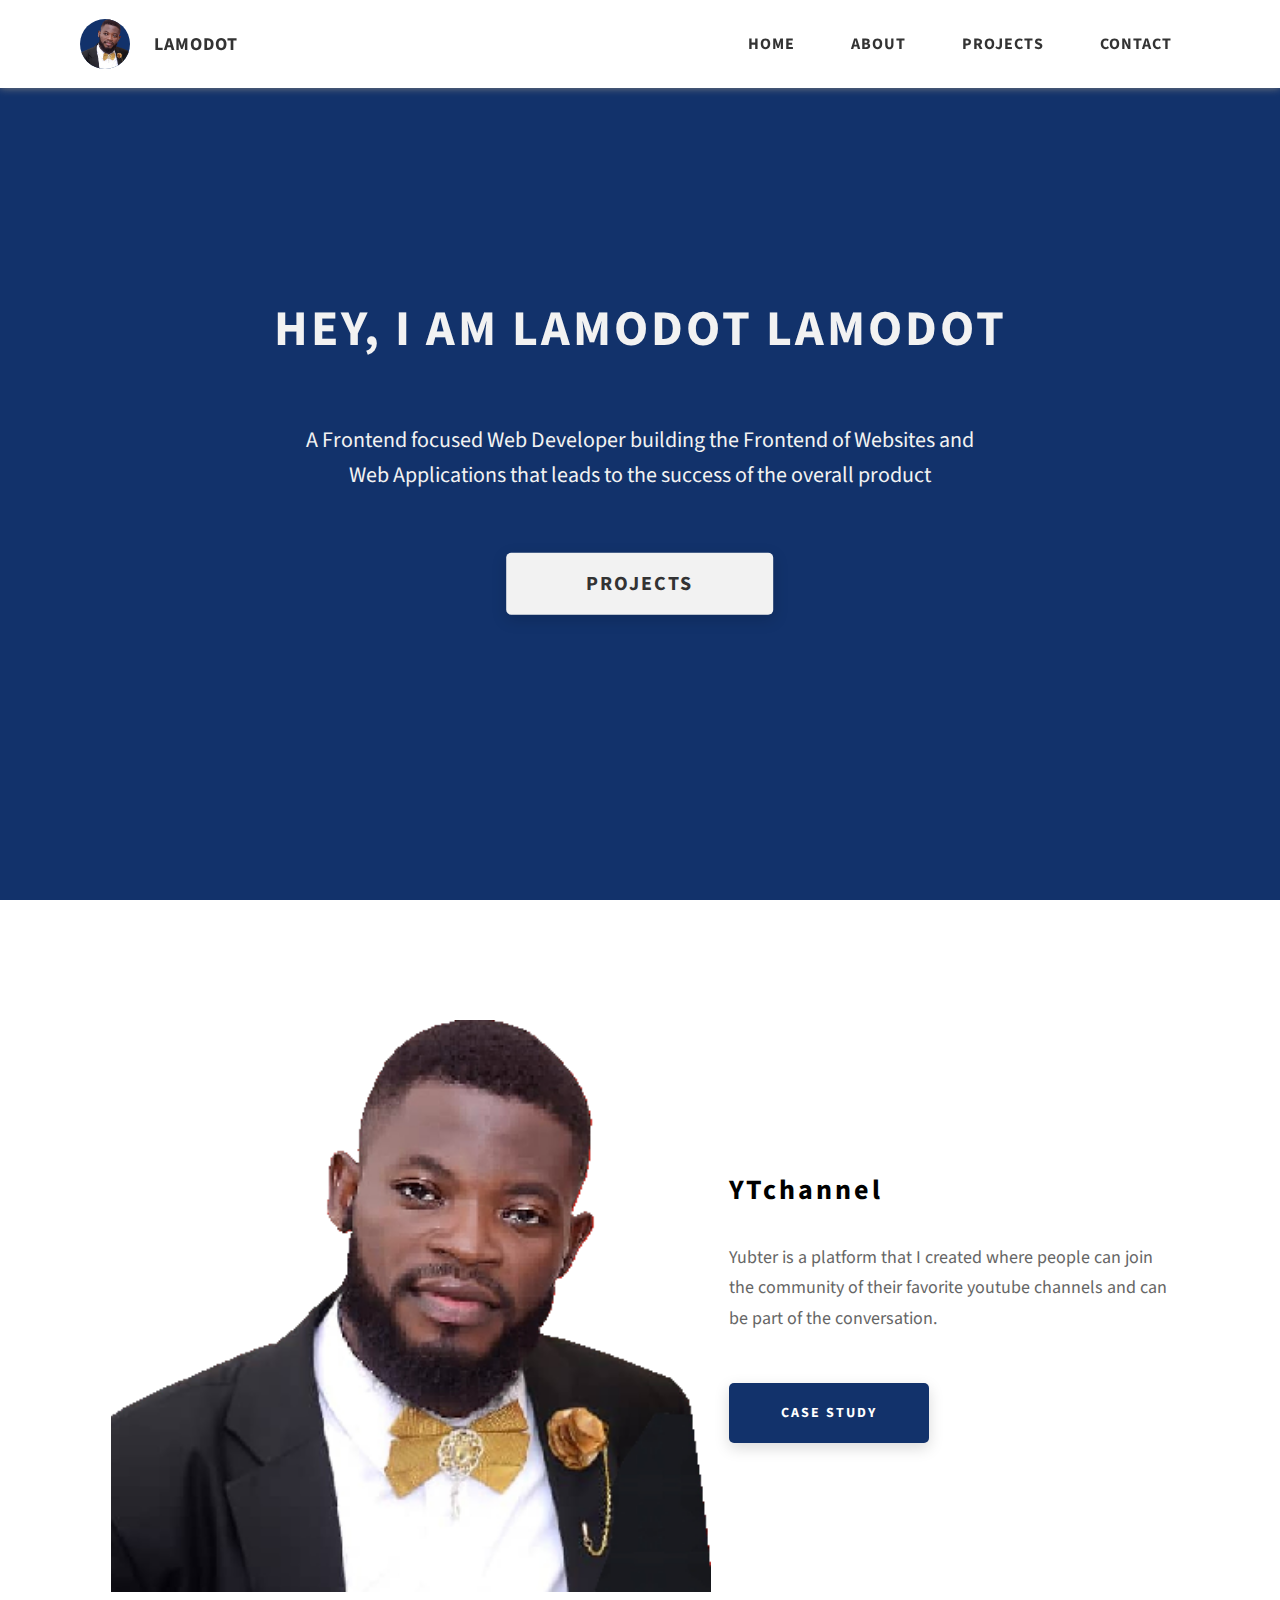
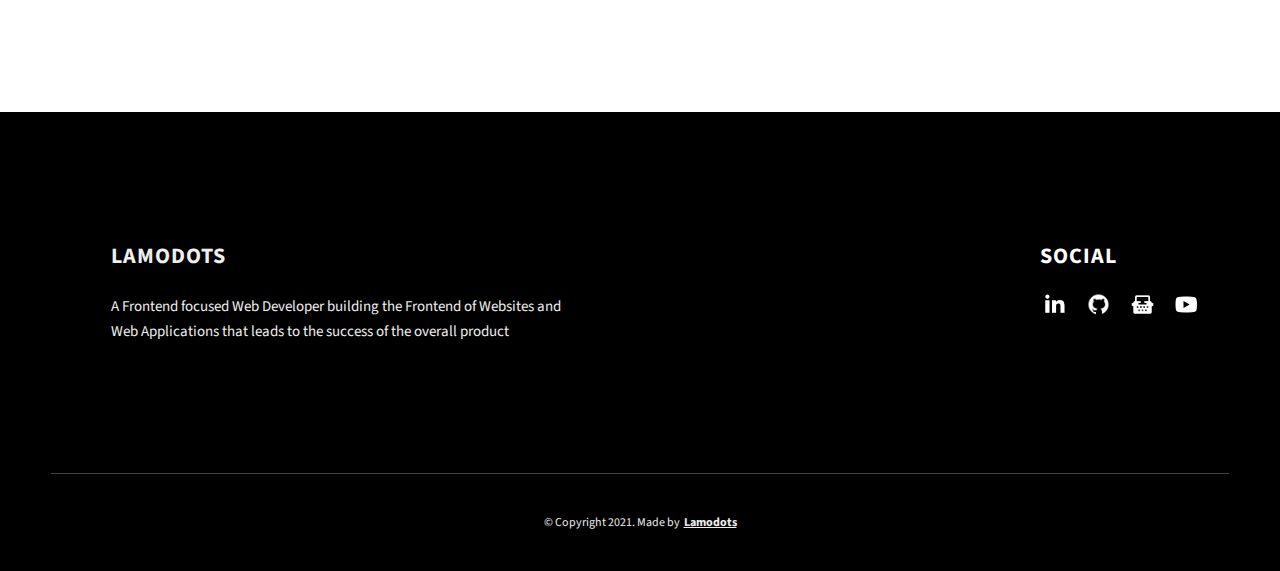
<file: casestudyid=project1.html>
<!DOCTYPE html>
<html lang="en">
<head>
    <meta charset="UTF-8">
    <meta http-equiv="X-UA-Compatible" content="IE=edge">
    <meta name="viewport" content="width=device-width, initial-scale=1.0">
    <meta
      name="description"
      content="A Frontend focused Web Developer building the Frontend of Websites and Web Applications that leads to the success of the overall product"
    />
    <meta name="author" content="Lamodots" />
    <link rel="shortcut icon" href="images/lamodot_favicon.png" type="image/x-icon" />
    <link rel="icon" href="images/lamodot_favicon.png" type="image/x-icon" />
    <link rel="stylesheet" href="css/custom.css">
    <link href="https://fonts.googleapis.com/css2?family=Source+Sans+Pro:wght@400;600;700;900&display=swap" rel="stylesheet">
    
    <title>Lamodots | LamoCodes | Frontend Web Developer</title>
</head>
<body>
        <header id="home">
            <div class="navbar__container">
                <div class="logo__container">
                    <div class="logo__content">
                        <img src="images/lamodot_logo.png">
                    </div>
                    <span>Lamodot</span>        
                    
                </div>
                <div class="header_menu">
                <ul class="nav__links">
                    <li><a href="./#home">Home</a></li>
                    <li><a href="./#about">About</a></li>
                    <li><a href="./#projects">Projects</a></li>
                    <li><a href="./#contact">Contact</a></li>

                </ul>
                <div class="hambuger_container" onclick="smMenu()">
                    <img src="images/ham-menu.svg" alt="hambuger menu open" class="ham__open" id="d-open">
                    <img src="images/ham-menu-close.svg" alt="hambuger menu close" class="ham__close d-none" id="d-close">
                </div>
            </div>
            </div>
            <div class="header__sm__menu" id="smallmenu">
                <div class="header__sm__menu__content">
                    <ul class="header__menu__links">
                        <li><a href="./#home" onclick="smMenu()">Home</a></li>
                        <li><a href="./#about" onclick="smMenu()">About</a></li>
                        <li><a href="./#projects" onclick="smMenu()">Projects</a></li>
                        <li><a href="./#contact" onclick="smMenu()">Contact</a></li>
    
                    </ul>
                </div>
            </div>

        </header>
        <main class="main__section">
                <section class="hero__section">
                  <div class="hero__container">
                      <h1> Hey, i am Lamodot <span class="lam">Lamodot</span></h1>
                      <div class="hero__content">
                          <p>
                            A Frontend focused Web Developer building the Frontend of Websites and Web Applications that leads to the success of the overall product
                          </p>
                          <div class="hero_cta">
                              <a href="/#projects">Projects</a>
                            </div>
                        </div>
                    </div>
                      
                   
                 
                </section>
                
                <section class="my__projects section__scroll" id="projects" >
                    <div class="project__container">
                        
                    <div class="project__content">
                        <div class="project__row">
                            <div class="project__row__img">
                                <img src="images/lamodot_logo.png" alt="" loading="lazy">
                            </div>
                            <div class="project__row__content">
                                <h3>YTchannel</h3>
                                <p>
                                Yubter is a platform that I created where people can join the
                                community of their favorite youtube channels and can be part of the conversation.
                
                                </p>
                                <a href="/project-1" target="_blank" class="case__study_btn">Case Study</a>
                            </div>
                        </div>
                        
                    </div>
                </section>
              
                <footer class="main__footer">
                    <div class="footer__container">
                        <div class="upper__footer">
                            <div class="row-1__upper__footer">
                                <h2>
                                    <span>Social</span>
                                </h2>
                                <div class="upper__footer__content">
                                  <a target="_blank" rel="noreferrer" href="https://linkedin.com/me/lamodots">
                                <img src="images/linkedin-ico.png" alt="Lamodots Linkedin Profile">
                                </a>
                                <a target="_blank" rel="noreferrer" href="https://linkedin.com/me/lamodots">
                                    <img src="images/github-ico.png" alt="Lamodots Linkedin Profile">
                                    </a>  
                                    <a target="_blank" rel="noreferrer" href="https://linkedin.com/me/lamodots">
                                        <img src="images/devTo-ico.png" alt="Lamodots Linkedin Profile">
                                        </a>  
                                        <a target="_blank" rel="noreferrer" href="https://linkedin.com/me/lamodots">
                                <img src="images/youttube-ico.png" alt="Lamodots Linkedin Profile" class="last">
                                </a>    

                                </div>
                            </div>
                            <div class="row-2__upper__footer">
                                <h2>Lamodots</h2>
                                <p>
                                    A Frontend focused Web Developer building the Frontend of Websites
                                    and Web Applications that leads to the success of the overall
                                    product 
                                </p>
                            </div>
                        </div>
                        <div class="lower__footer">
                            &copy; Copyright 2021. Made by <a rel="noreferer" target="_blank" href="https://lamodots.com"> Lamodots</a>
                        </div>

                    </div>
                </footer>
        </main>
        <script>
           function smMenu(){
                var x = document.getElementById("d-close");
                var i = document.getElementById("smallmenu");
                if( i.style.display === "block"  ){
                   i.style.display="none";
                }else{
                    i.style.display="block";
                   
                   
                    i.style.transitionDuration="3s";
                    i.style.transitionDelay="2s"
                    i.style.transitionTimingFunction="easeIn"
                    i.style.transitionProperty="display"
                }
            }
            
        </script>
</body>
</html>
</file>
<file: css/custom.css>
:root{
    --primarycolor:#12326b;
    --secondarycolor:#f2f2f2;
    --buttons: #0091ff;
    --text-color:#ffffff;
    --text-color2:#333;
    --about-section-bg: #fafafa;

    
}
*{
    padding: 0;
    margin: 0;
    box-sizing: border-box;
}
html{
    scroll-behavior: smooth;
    font-family: 'Source Sans Pro', sans-serif;
}
.section__scroll{
    padding: 120px 0;
}
body{
   padding: 0;
   margin: 0;
   box-sizing: border-box; 
   font-family: 'Source Sans Pro', sans-serif;
}
.navbar__container{
    width: 100%;
    max-width: 100%;
    min-width: 100%;
    
    --nav__container_color:#ffffff;
    background-color: var(--nav__container_color);
    box-shadow: 0 0 8px gray;
    position: fixed;
    top: 0;
    z-index: 1000;
    display: flex;
    align-items: center;
    justify-content: space-between;
    padding: 16px 80px;
}
.logo__container{
    display: flex;
    align-items: center;
}
.logo__content{
    background-color: var(--primarycolor);
    width: 50px;
    height: 50px;
    margin-right: 24px;
    object-position: center;
    object-fit: cover;
    border-radius: 50px;
    overflow: hidden;
    color: var(--text-color2);
    cursor: pointer;
}
.logo__content img{
  width: 100%;
  height: 100%;  
  object-fit: cover;
  -o-object-fit: cover;
  object-position: center;
  -o-object-position: center;
  display: block;
}
.logo__container span{
    font-size: 18px;
    text-transform: uppercase;
    font-weight: 700;
    letter-spacing: 1px;
    line-height: 27px;
    color: var(--text-color2);
    transition: color 3s;
}
.logo__container span:hover{
    color: var(--primarycolor);
    cursor: pointer;
}
.nav__links{
    display: flex;
}
.nav__links li{
    list-style: none;
   
}
.nav__links a{
    display: inline-block;
    padding: 16px 28px;
    text-decoration: none;
    font-size: 16px;
    font-weight: 700;
    line-height: 24px;
    letter-spacing: 1px;
    color:var(--text-color2);
    text-transform: uppercase;
    transition: color 3s;
}
.nav__links a:hover{
    color: var(--primarycolor);
}
.hambuger_container , .header__sm__menu {
    display: none;
}
.d-none{
    display: none;
}


.hero__section{
    background-color: var(--primarycolor);
    height: 100vh;
    min-height: 100vh;
    max-height: 100vh;
    position: relative;
    color: var(--secondarycolor);
}
.hero__container{
    position: absolute;
    top: 50%;
    left: 50%;
    transform: translate(-50%,-50%);
    width: 92%;
    max-width: 1440px;
    z-index: 100;
    
   
}
.hero__container h1{
    font-size: 50px;
    font-weight: 700;
    line-height: 90px;
    letter-spacing: 3px;
    
    text-align: center;
    text-transform: uppercase;
}
.hero__container p{
    color: var(--secondarycolor);
    font-size: 22px;
    text-align: center;
    width: 100%;
    line-height: 35.2px;
    font-weight: 400;   
}
.hero__content{
    margin: 48px auto 0 auto;
    width: 60%;
    z-index: 100;    
}
.hero_cta{
    margin-top:60px ;
    text-align: center;
    z-index: 10;   
}
.hero_cta a{
    background-color: var(--secondarycolor);
    color: var(--text-color2);
    text-transform: uppercase;
    text-decoration: none;
    text-align: center;
    letter-spacing: 2px;
    line-height: 30px;
    display: inline-block;
    font-weight: 700;
    border-radius: 5px;
    border: none;
    --box-shadow:rgba(0,0,0,0.15);
    box-shadow:  0 5px 15px var(--box-shadow) ;
    transition: transform .3s;
    padding: 16px 80px;
    font-size: 20px;
    cursor: pointer;
    z-index: 10;    
}
.hero_cta a:hover{
    transform: translateY(-3px);
}
.socials__content{
    position: absolute;
    top: 30%;
    border: 2px solid #eee;
    border-left: 2px solid #eee;
    transform: translate(-50%);
    margin-left:32px;
}
.socials__info{
    width: 60px;
}
.socials__info a{
    width: 100%;
    display: block;
    padding: 12px;
    border-bottom: 1px solid #eee;
    transition: background .3s;
}
.socials__info a:hover{
background-color: #eee;
}
.socials__info img{
    width: 100%;
}
.scroll__container{
    position: absolute;
    bottom: 3%;
    left: 50%;
    transform: translateX(-50%);    
}
.mouse{
    width:25px;
    height: 40px;
    border:2px solid #eee;
    border-radius: 60px;
    overflow: hidden;
    position: relative;
    }
.mouse::before{
    content: "";
    width:5px;
    height: 5px;
    background-color: #eee;
    position:absolute;
    top: 7px;
    left:50%;
    transform: translateX(-50%);
    border-radius: 50%;
    opacity: 1;
    animation:  wheel 1.3s infinite;
    -webkit-animation: wheel 1.3s infinite;
}
@keyframes wheel{
    to{ opacity: 0; top:27px}
}
.bubbles{
    width: 100%;
    display: flex;
    align-items: center;
    justify-content: space-around;
    position: absolute;
    bottom: -70px;
    }
.bubbles img{
    width: 50px;
    animation: bubble 7s linear infinite ;
}
@keyframes bubble{
    0%{ transform: translateY(0);opacity: 0;}
    50%{ opacity: 1;}
    70%{ opacity: 1;}
    100%{ transform: translateY(-80vh);opacity: 0;}
}
.bubbles img:nth-child(1){
    animation-delay: 2s;
}
.bubbles img:nth-child(2){
    animation-delay: 1s;
}
.bubbles img:nth-child(3){
    animation-delay: 3s;
}
.bubbles img:nth-child(4){
    animation-delay: 4.5s;
}
.bubbles img:nth-child(5){
    animation-delay: 5s;
}
.bubbles img:nth-child(6){
    animation-delay: 6s;
}
.bubbles img:nth-child(7){
    animation-delay: 7s;
}


.about__me {
    background-color: var(--about-section-bg);
}
.about__container{
    max-width: 120rem;
    margin:auto ;
    width: 92%;
}
#heading__h2{
margin-bottom: 120px;

}
.heading__ofabout{
    display: block;
    font-size: 38px;
    text-transform: uppercase;
    letter-spacing: 3px;
    text-align: center;
    margin-bottom: 3.5rem;
    position: relative;
}
.heading__ofabout::after{
    content: "";
    position: absolute;
    height: 5px;
    width: 60px;
    background-color: var(--primarycolor);
    left: 50%;
    transform: translateX(-50%);
    top: 65px;
    border-radius: 5px;
}
.heading__wr{
    display: block;
    text-align: center;
    color: #555;
    font-size: 20px;
    font-weight: 500;
    max-width: 800px;
    margin: auto;
    line-height: 36px;
}
.about__content{

/*display:grid;grid-template-columns:1fr 1fr;grid-gap:10rem;*/
display: flex;
justify-content: space-between;
}
.about__content__main{

    max-width: 600px;
    width: 550px;
    margin-left: 40px;
    
}
.about__content__main h3{
    font-size: 28px;
    font-weight: 700;
    margin-bottom: 3rem;
    line-height: 42px;
}
.about__content__main p{
    font-size: 18px;
    color: #666;
    max-width: 60rem;
    line-height: 30.6px;
    margin-bottom: 16px;
}
.about__content__main p:last-child{
    margin-bottom: 64px;
}
.about__content__main p >  a{
    text-decoration: underline;
    font-weight: 700;
    color: var(--primarycolor);
    margin: 0 3px;


}
.contact__btn{
    background-color: var(--primarycolor);
    padding: 20px 40px;
    width: 200px;
    font-size: 14px;
    color: var(--text-color);
    font-weight: 700;
    line-height: 24px ;
    text-transform: uppercase;
    text-align: center;
    text-decoration: none;
    border-radius: 5px;
    transition: transform .3s;
    display: block;
    margin-bottom: 80px;
    letter-spacing: 2px;
    
}
.contact__btn:hover{
    transform: translateY(-3px);
}
.skills__content{
    max-width: 600px;
    width: 500px;
    margin-right: 50px;     
}
.skills__content h3{
    font-size: 28px;
    font-weight: 700;
    margin-bottom: 3rem;
    line-height: 42px;
}
.skills{
    display: flex;
    flex-wrap:wrap ;
}
.html{
    padding: 16px 20px;
    margin-bottom: 16px;
    margin-right: 16px;
    font-size: 16px;
    line-height: 24px;
    background-color: rgba(153, 153, 153, 0.2);
    border-radius: 5px;
    font-weight: 600;
    color: #666;
}
.html:hover{
    border: 1px solid  var(--primarycolor);
}

.project__container{
    max-width: 120rem;
    margin:auto ;
    width: 92%;
}
.project__container h2 {
    margin-bottom: 11rem;
}
.project__row{
    display: flex;
    justify-content: space-between;
   margin-bottom: 11rem;
   
}
.project__row:last-child{
    margin-bottom: 0;

}
.project__row__img{
    overflow: hidden;
    width: 600px;
   
    margin-left: 60px;
}
.project__row__img img {
    width: 100%;
    display: block;
    object-fit: cover;
    -o-object-fit: cover;
}
.project__row__content{
    padding: 2rem 0 ;
    display: flex;
    justify-content:center;
    flex-direction: column;
    align-items: flex-start;
    
    width: 450px;
    margin-right: 50px;  
}
.project__row__content h3{
    font-weight: 700;
    font-size: 28px;
    line-height: 42px;
    margin-bottom: 32px;
    letter-spacing: 3px;
}
.project__row__content p{
    font-size:18px ;
    font-weight: 400;
    line-height: 1.7;
    color: #666;
    max-width: 60rem;
    margin-bottom: 3rem;

}
.project__row__content a{
    width: 200px;
    padding: 20px 40px;
    font-size: 14px;
    background-color: var(--primarycolor);
    color: var(--text-color);
    text-transform: uppercase;
    text-decoration: none;
    letter-spacing: 2px;
    display: inline-block;
    font-weight: 700;
    border-radius: 5px;
    --box-shadow:rgba(0,0,0,0.15);
    box-shadow:  0 5px 15px var(--box-shadow) ;
    transition: transform 0.3s;
    cursor: pointer;
    border: none;
    text-align: center;
}

.project__row__content a:hover{
    transform: translateY(-3px);
}
.contact__me{
    background-color: var(--primarycolor);
}
#heading__h2_ct{
    margin-bottom: 100px;
    
    }
    .heading__ofabout_ct{
        display: block;
        font-size: 38px;
        text-transform: uppercase;
        letter-spacing: 3px;
        text-align: center;
        margin-bottom: 3.5rem;
        position: relative;
        color: var(--text-color);
    }
    .heading__ofabout_ct::after{
        content: "";
        position: absolute;
        height: 5px;
        width: 60px;
        background-color:var(--text-color);
        left: 50%;
        transform: translateX(-50%);
        top: 65px;
        border-radius: 5px;
    }
    .heading__wr_ct{
        display: block;
        text-align: center;
        color:var(--text-color);
        font-size: 20px;
        font-weight: 500;
        max-width: 800px;
        margin: auto;
        line-height: 36px;
    }
    .contact__container{
        max-width: 120rem;
        margin:auto ;
        width: 92%;
        
    }
    .contact__form_container{
        margin: 5rem auto 0 auto;
        background-color: var(--text-color);
        width: 70%;
        padding: 40px;
        margin-top: 6rem;
        max-width: 80rem;
        text-align: right;
        border-radius: 5px;
        margin-top: 6rem;
        box-shadow: 0 0 10px rgba(0,0,0,0.1);
    }
    .contact__form__field{
        margin-bottom: 40px;
        display: block;
        text-align: left;
        
        font-size: 14px;
        letter-spacing: 1px;
        font-weight: 700;
        line-height: 21px;
        color: #666;
    }
    .contact__form__field input ,  textarea{
        padding: 16px;
        color: #333;
        width: 100%;
        border: 1px solid #ebebeb;
        font-size: 16px;
        letter-spacing: 0;
        border-radius: 5px;
        font-weight: 600;
        background-color: #f0f0f0;
       
    }
    .contact__form__field input::placeholder{
        color:#999;
        font-weight: 600;
        font-size: 14px
    }
    .contact__form__field textarea::placeholder{
        color:#999;
        font-weight: 600;
        font-size: 14px;
        
    }
    .contact__form_container button{
        width: 200px;
        padding: 20px 40px;
        font-size: 14px;
        background-color: var(--primarycolor);
        color: var(--text-color);
        text-transform: uppercase;
        letter-spacing: 2px;
        display: inline-block;
        font-weight: 700;
        border-radius: 5px;
        --box-shadow:rgba(0,0,0,0.15);
        box-shadow:  0 5px 15px var(--box-shadow) ;
        transition: transform 0.3s;
        cursor: pointer;
        border: none;
        text-align: center;

    }
    .contact__form_container button:hover{
        transform: translateY(-3px);
    }
    .main__footer{
        background-color: #000;
        color:var(--text-color)
    }
    .footer__container{
        max-width: 120rem;
        margin:auto ;
        width: 92%;
        
    }
    .upper__footer{
        display: flex;
        justify-content: space-between;
        padding: 8rem 0;

    }
    .row-1__upper__footer{
        order: 2;
        margin-right: 30px;
        
        
    }
    .row-1__upper__footer h2{
        font-size: 22px;
        text-transform: uppercase;
        letter-spacing: 1px;
        padding-left: 14px;
    }
    .upper__footer__content{
        margin-top: 20px;
        
        

    }
    .upper__footer__content a{
        text-decoration: none;
    }
    .upper__footer__content img{
        margin-left: 16px;
        width: 25px;
        text-decoration: none;
    }
    .row-2__upper__footer{
        width: 40%;
        color: #eee;
        margin-left: 60px;
    }
    .row-2__upper__footer h2{
        font-size: 22px;
        text-transform: uppercase;
        letter-spacing: 1px;
    }
    .row-2__upper__footer p{
        margin-top: 22px;
        color: #eee;
        font-size: 15px;
        line-height: 25.5px;
        font-weight: 400;
    }

    .lower__footer{
        
        padding: 40px 0;
        border-top: 1px solid #444;
        color: #eee;
        font-size: 12px;
        text-align: center;

    }
    .lower__footer a{
        text-decoration: underline;
        font-weight: 700;
        margin-left: 2px;
        color: #eee;
        
    }
    /* Classes for mobile that are displayed only on hone
    .header__sm__menu{
    background-color: red;
    display: inline-block;
    position: absolute;
    width: 100%;
    top:11.3%;
    z-index: 1000;
    visibility: hidden;
    opacity: 0;
    transition: all .3s;
    box-shadow: 0 5px 5px 0 rgba(0,0,0,0.1);


}*/
   
    /***************************************Screen Media Queries**********************/
    @media only screen and (max-width:375px){
        *{
            margin:0;
            padding:0;
            box-sizing:border-box;
        }
    .section__scroll{
            padding: 60px 0;
        }
    .navbar__container{
    width: 100%;
    /* max-width: 100%;
    min-width: 100%; */
    
    --nav__container_color:#ffffff;
    background-color: var(--nav__container_color);
    box-shadow: 0 0 8px gray;
    position: fixed;
    top: 0px;
    z-index: 1000;
    display: flex;
    align-items: center;
    justify-content: space-between;
    margin: 0 auto;
}
.logo__container{
    display: flex;
    align-items: center;
    
    margin-left: -60px;
}
.logo__content{
    background-color: var(--primarycolor);
    width: 30px;
    height: 30px;
   
    object-position: center;
    object-fit: cover;
    border-radius: 50px;
    overflow: hidden;
    color: var(--text-color2);
    cursor: pointer;
}
.logo__content img{
    width: 100%;
    height: 100%;  
    object-fit: cover;
    -o-object-fit: cover;
    object-position: center;
    -o-object-position: center;
    display: block;
  }
  .logo__container span{
    font-size: 14px;
    text-transform: uppercase;
    margin-left: -10px;
    font-weight: 700;
    letter-spacing: 1px;
    line-height: 14px;
    color: var(--text-color2);
    transition: color 3s;
}
.logo__container span:hover{
    color: var(--primarycolor);
    cursor: pointer;
}
.header_menu{
    background-color:#fff;
    
    margin-right: -47px;
}
.nav__links{
    display: none;
}
.hambuger_container{
    width: 30px;
    height: 30px;
    display: block;
   
    border: 0.5px solid #555;
    border-radius: 2px;
   
    
    
}
.hambuger_container img{
    width: 28px;
    height: 28px;
    margin: 0;
    padding: 0;
  
    
}
.ham__open{
    
    width: 22px;
    height: 22px;
    
}
.header__sm__menu{
    background-color: #fff;
    display:none;
    position: fixed;
    top: 9%;
    width: 100%;
    
    transition: all .3s;
    box-shadow: 0 5px 5px 0 rgba(0,0,0,0.1);
    z-index: 2000;
}

.header__sm__menu__content{
    
}
.header__menu__links{
    display: flex;
    flex-direction: column;
   

    
    
}
.header__menu__links li{
    list-style: none;
    border-top: 1px solid #eee;
   
}

.header__menu__links a{
    display: inline-block;
    padding: 22px 28px;
    text-decoration: none;
    font-size: 14px;
    font-weight: 700;
    line-height: 24px;
    letter-spacing: 1px;
    color:var(--text-color2);
    text-transform: uppercase;
    transition: color 3s;
}
.header__menu__links a:hover{
    color: var(--primarycolor);
}
.main__section{
    width:375px;
    max-width:375px;
}
.hero__container{
    position: absolute;
    top: 55%;
    left: 50%;
    /* transform: translate(-50%,-50%); */
    width: 90%;
    margin:0 auto;
    /* max-width: 1440px; */
    z-index: 100;
  
   
    
    
   
}
.hero__container h1{
    font-size: 35px;
    font-weight: 700;
    line-height: 50px;
    /* letter-spacing: 3px; */
    
    text-align: center;
    text-transform: uppercase;
}
.lam{
    display: none;
}
.hero__container p{
    color: var(--secondarycolor);
    font-size: 17px;
    text-align: center;
    /* width: 100%; */
    line-height: 35.2px;
    font-weight: 400; 
   
}
.hero__content{
    margin: 20px auto 0 auto;
    width: 99.8%;
    z-index: 100;   
   
    
}
.hero_cta{
    margin-top:40px ;
    text-align: center;
    z-index: 10;   
}
.hero_cta a{
    background-color: var(--secondarycolor);
    color: var(--text-color2);
    text-transform: uppercase;
    text-decoration: none;
    text-align: center;
    
    line-height: 30px;
    display: inline-block;
    font-weight: 700;
    border-radius: 5px;
    border: none;
    --box-shadow:rgba(0,0,0,0.15);
    box-shadow:  0 5px 15px var(--box-shadow) ;
    transition: transform .3s;
    padding: 13px 60px;
    font-size: 17px;
    cursor: pointer;
    z-index: 10;    
}
.hero_cta a:hover{
    transform: translateY(-3px);
}
.socials__content{
    display: none;
}
.scroll__container{
    display: none;
}
/* bubbles*/
.bubbles{
   
    
   padding:0 10px;
    display: flex;
    align-items: center;
    justify-content: space-around;
    position: absolute;
    bottom: -30px;
    }
.bubbles img{
    width: 30px;
    animation: bubble 7s linear infinite ;
}
@keyframes bubble{
    0%{ transform: translateY(0);opacity: 0;}
    50%{ opacity: 1;}
    70%{ opacity: 1;}
    100%{ transform: translateY(-80vh);opacity: 0;}
}
.bubbles img:nth-child(1){
    animation-delay: 2s;
}
.bubbles img:nth-child(2){
    animation-delay: 1s;
}
.bubbles img:nth-child(3){
    animation-delay: 3s;
}
.bubbles img:nth-child(4){
    animation-delay: 4.5s;
}
.bubbles img:nth-child(5){
    animation-delay: 6s;
}
.bubbles img:nth-child(6){
    animation-delay: 8s;
}
.bubbles img:nth-child(7){
    animation-delay: 10s;
}
/****************About us****************************/
.about__me {
    background-color: var(--about-section-bg);
    width:375px;
    position:relative;
    z-index:1000;
}
.about__container{
    width: 89.9%;
    max-width: 89.9%;
    margin:auto ;
    
   
}
#heading__h2{
margin-bottom: 50px;

}
.heading__ofabout{
    display: block;
    font-size: 35px;
    text-transform: uppercase;
    /* letter-spacing: 3px; */
    text-align: center;
    margin-bottom: 3.5rem;
    position: relative;
}
.heading__ofabout::after{
    content: "";
    position: absolute;
    height: 5px;
    width: 40px;
    background-color: var(--primarycolor);
    left: 50%;
    transform: translateX(-50%);
    top: 55px;
    border-radius: 5px;
}
.heading__wr{
    display: block;
    text-align: center;
    color: #555;
    font-size: 17px;
    font-weight: 500;
    /* max-width: 355px;
    margin: auto; */
    padding:10px;
    
    line-height: 35px;
    letter-spacing:1px;
   
}
.about__content{

/*display:grid;grid-template-columns:1fr 1fr;grid-gap:10rem;*/
display: flex;
/* justify-content: space-between; */
flex-direction: column;
}
.about__content__main{
    
    
    /* max-width: 375px; */
    width: 340px;
    margin-left: 0; 
    margin-right:10px;
    
   
    
}
.about__content__main h3{
    font-size: 21px;
    font-weight: 700;
    margin-bottom: 1.5rem;
    line-height: 42px;
}
.about__content__main p{
    font-size: 16px;
    color: #666;
    max-width: 355px;
    line-height: 30.6px;
    margin-bottom: 16px;
}
.about__content__main p:last-child{
    margin-bottom: 40px;
}
.about__content__main p >  a{
    text-decoration: underline;
    font-weight: 700;
    color: var(--primarycolor);
    margin: 0 3px;


}
.contact__btn{
    background-color: var(--primarycolor);
    padding: 12px 40px;
    width: 162px;
    font-size: 14px;
    color: var(--text-color);
    font-weight: 700;
    line-height: 24px ;
    text-transform: uppercase;
    text-align: center;
    text-decoration: none;
    border-radius: 5px;
    transition: transform .3s;
    display: block;
    margin-bottom: 70px;
    letter-spacing: 2px;
    box-shadow:0 5px 15px 0 rgba(0,0,0,.15);
    
}
.contact__btn:hover{
    transform: translateY(-3px);
}
.skills__content{
    max-width: 355px;
    width: 355px;
    margin-right: 50px;     
}
.skills__content h3{
    font-size: 21px;
    font-weight: 700;
    margin-bottom: 1.5rem;
    line-height: 22px;
}
.skills{
    display: flex;
    flex-wrap:wrap ;
}
.html{
    padding: 10px 20px;
    margin-bottom: 16px;
    margin-right: 16px;
    font-size: 14px;
    line-height: 24px;
    background-color: rgba(153, 153, 153, 0.2);
    border-radius: 5px;
    font-weight: 600;
    color: #666;
}
.html:hover{
    border: 1px solid  var(--primarycolor);
}
/* Project*/
.project__container{
    max-width: 89.9%;
    margin:auto ;
    width: 89.9%;
}
.project__container h2 {
    margin-bottom: 6rem;
}
.project__row{
    display: flex;
    justify-content: space-between;
    flex-direction: column;
   margin-bottom: 3rem;
   
}
.project__row:last-child{
    margin-bottom: 0;

}
.project__row__img{
    overflow: hidden;
    width: 300px;
   
    margin-left: 10px;
}
.project__row__img img {
    width: 100%;
    display: block;
    object-fit: cover;
    -o-object-fit: cover;
}
.project__row__content{
    padding: 2rem 0 ;
    display: flex;
    justify-content:center;
    flex-direction: column;
   
    
    width: 325px;
     
 
}
.project__row__content h3{
    font-weight: 700;
    font-size: 21px;
    line-height: 42px;
    margin-bottom: 16px;
    /* letter-spacing: 3px; */
    /* margin-left: 90px; */
    text-align:center;
    transform: translateX(10px);
    
    
}
.project__row__content p{
    font-size:15px ;
    font-weight: 400;
    line-height: 1.7;
    color: #666;
    max-width: 355px;
    margin-bottom: 3rem;

}
.project__row__content a{
    width: 196px;
    padding: 15px 40px;
    font-size: 14px;
    background-color: var(--primarycolor);
    color: var(--text-color);
    text-transform: uppercase;
    text-decoration: none;
    letter-spacing: 2px;
    display: inline-block;
    font-weight: 700;
    border-radius: 5px;
    --box-shadow:rgba(0,0,0,0.15);
    box-shadow:  0 5px 15px var(--box-shadow) ;
    transition: transform 0.3s;
    cursor: pointer;
    border: none;
    text-align: center;
    margin-left: 65px;
   
    
}

.project__row__content a:hover{
    transform: translateY(-3px);
}
.contact__me{
    background-color: var(--primarycolor);
}
#heading__h2_ct{
    margin-bottom: 100px;
    
    }
    .heading__ofabout_ct{
        display: block;
        font-size: 38px;
        text-transform: uppercase;
        letter-spacing: 3px;
        text-align: center;
        margin-bottom: 3.5rem;
        position: relative;
        color: var(--text-color);
    }
    .heading__ofabout_ct::after{
        content: "";
        position: absolute;
        height: 5px;
        width: 40px;
        background-color:var(--text-color);
        left: 50%;
        transform: translateX(-50%);
        top: 55px;
        border-radius: 5px;
    }
    .heading__wr_ct{
        display: block;
        text-align: center;
        color:var(--text-color);
        font-size: 17px;
        font-weight: 500;
        max-width: 355px;
        margin: auto;
        line-height: 36px;
    }
    .contact__container{
        max-width: 92%;
        margin:auto ;
        width: 92%;
        
    }
    .contact__form_container{
        margin: 1rem auto 0 auto;
        background-color: var(--text-color);
        width: 95%;
        padding: 40px;
      
        max-width: 95%;
        text-align: right;
        border-radius: 5px;
        
        box-shadow: 0 0 10px rgba(0,0,0,0.1);
    }
    .contact__form__field{
        margin-bottom: 40px;
        display: block;
        text-align: left;
        
        font-size: 14px;
        letter-spacing: 1px;
        font-weight: 700;
        line-height: 21px;
        color: #666;
    }
    .contact__form__field input ,  textarea{
        padding: 16px;
        color: #333;
        width: 100%;
        border: 1px solid #ebebeb;
        font-size: 16px;
        letter-spacing: 0;
        border-radius: 5px;
        font-weight: 600;
        background-color: #f0f0f0;
       
    }
    .contact__form__field input::placeholder{
        color:#999;
        font-weight: 600;
        font-size: 14px
    }
    .contact__form__field textarea::placeholder{
        color:#999;
        font-weight: 600;
        font-size: 14px;
        
    }
    .contact__form_container button{
        width: 230px;
        padding: 15px 40px;
        font-size: 14px;
        background-color: var(--primarycolor);
        color: var(--text-color);
        text-transform: uppercase;
        letter-spacing: 2px;
        display: inline-block;
        font-weight: 700;
        border-radius: 5px;
        --box-shadow:rgba(0,0,0,0.15);
        box-shadow:  0 5px 15px var(--box-shadow) ;
        transition: transform 0.3s;
        cursor: pointer;
        border: none;
        text-align: center;

    }
    .contact__form_container button:hover{
        transform: translateY(-3px);
    }

    .main__footer{
        background-color: #000;
        color:var(--text-color)
    }
    .footer__container{
        max-width: 92%;
        margin:auto ;
        width: 92%;
        
    }
    .upper__footer{
        display: flex;
        justify-content: space-between;
        flex-direction: column;
        padding: 3.5rem 0;

    }
    .row-1__upper__footer{
        order: 0;
        margin-right: 8px;
        
        
        
    }
    .row-1__upper__footer h2{
        font-size: 19px;
        text-transform: uppercase;
        letter-spacing: 1px;
        padding-left: 8px;
        
    }
    .upper__footer__content{
        margin-top: 20px;
        
        

    }
    .upper__footer__content a{
        text-decoration: none;
    }
    .upper__footer__content img{
        margin-left: 5px;
        width: 25px;
        text-decoration: none;
        margin-bottom: 40px;
    }
    .row-2__upper__footer{
        width: 98%;
        color: #eee;
        margin-left: 8px;
    }
    .row-2__upper__footer h2{
        font-size: 19px;
        text-transform: uppercase;
        letter-spacing: 1px;
    }
    .row-2__upper__footer p{
        margin-top: 22px;
        color: #eee;
        font-size: 13px;
        line-height: 25.5px;
        font-weight: 400;
    }

    .lower__footer{
        
        padding: 40px 0;
        border-top: 1px solid #444;
        color: #eee;
        font-size: 12px;
        text-align: center;

    }
    .proj_links{
        display:flex;
        flex-direction:column;
    }
    .git{
        margin-top:10px;
        display:inline-block;
        background-color:red;
    }
    .lower__footer a{
        text-decoration: underline;
        font-weight: 700;
        margin-left: 2px;
        color: #eee;
        
    }





        
    }
    @media  screen and(max-width:1920px){
        /*1920x1080*/

    }
    @media  screen and(max-width:1366px){
        /*1366x768*/

    }
    @media  screen and(max-width:1280px), (height:1024px){
        /*1280x1024*/

    }
    
    @media  screen and(max-width:1024px){
        /*1024x768*/

    }
    @media  screen and(max-width:1536px){
        /*1366x768*/

    }
    @media  screen and(max-width:1440px){
        /*1366x768*/

    }
    @media  screen and(max-width:1600px){
        /*1600x900*/

    }
    @media  screen and(max-width:2560px){
        /*2560x1440*/

    }
    @media  screen and(max-width:1680px){

    }
    @media  screen and(max-width:1680px){
        /*1680x1050*/

    }
    @media  screen and(max-width:1360px){
        /*1360x768*/
        

    }
    @media  screen and(max-width:1792px){
        /* 1792x1120*/

    }
</file>
